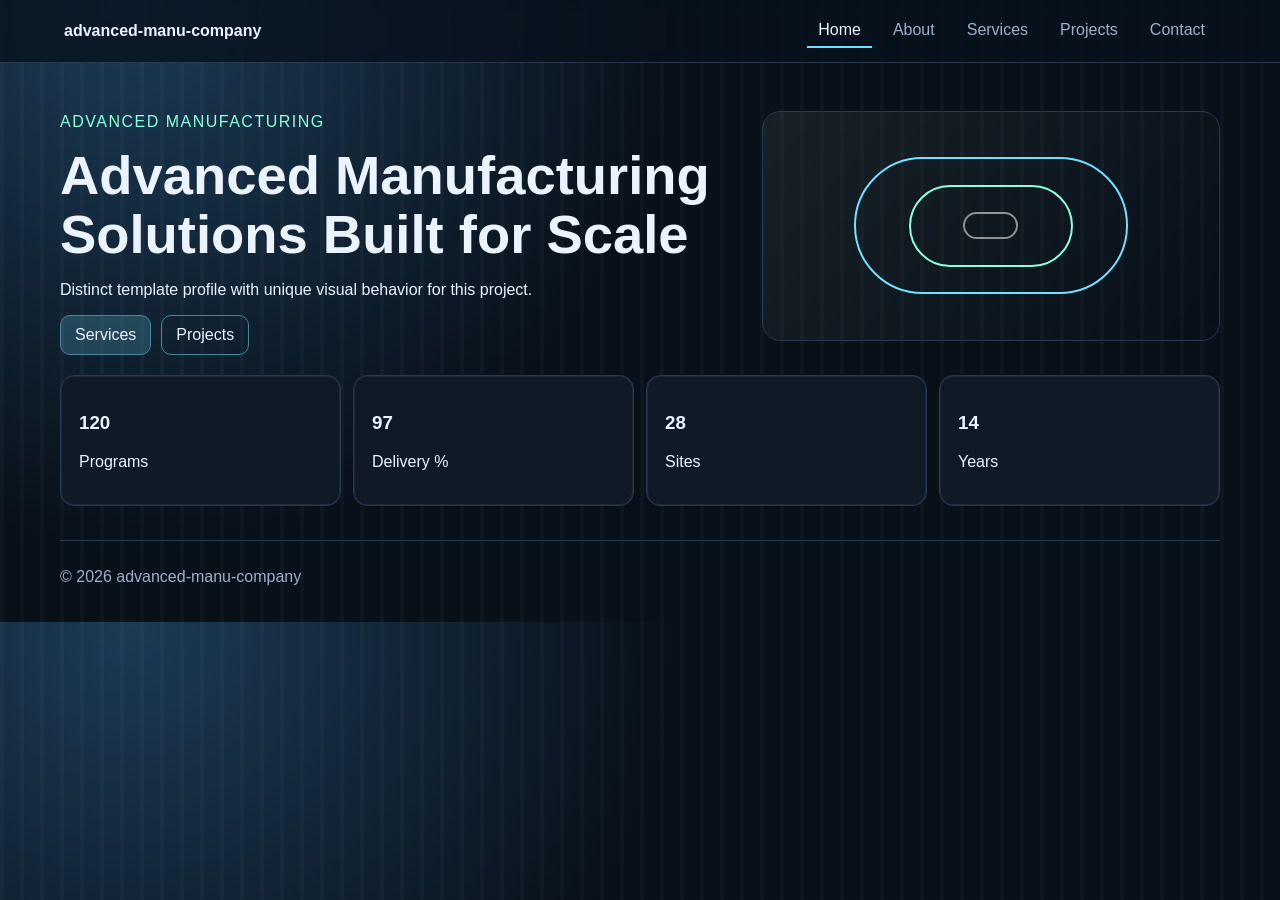
<file: index.html>
﻿<!doctype html><html lang="en"><head><meta charset="utf-8"><meta name="viewport" content="width=device-width,initial-scale=1"><title>advanced-manu-company | index.html</title><link rel="stylesheet" href="css/styles.css"></head><body class="nav-underline card-edge hero-split motif-factory btn-line"><div class="bg"></div><header><a class="logo" href="index.html">advanced-manu-company</a><nav><a href="index.html" class="active">Home</a><a href="about.html">About</a><a href="services.html">Services</a><a href="projects.html">Projects</a><a href="contact.html">Contact</a></nav></header><main>        <section class="hero reveal"><div><p class="kicker">Advanced Manufacturing</p><h1>Advanced Manufacturing Solutions Built for Scale</h1><p>Distinct template profile with unique visual behavior for this project.</p><div class="actions"><a class="btn primary" href="services.html">Services</a><a class="btn" href="projects.html">Projects</a></div></div><div class="hero-visual"><span></span><span></span><span></span></div></section>
        <section class="stats reveal"><article class="card"><h3 data-counter="120">0</h3><p>Programs</p></article><article class="card"><h3 data-counter="97">0</h3><p>Delivery %</p></article><article class="card"><h3 data-counter="28">0</h3><p>Sites</p></article><article class="card"><h3 data-counter="14">0</h3><p>Years</p></article></section></main><footer><p>&copy; 2026 advanced-manu-company</p></footer><script src="js/script.js"></script></body></html>
</file>
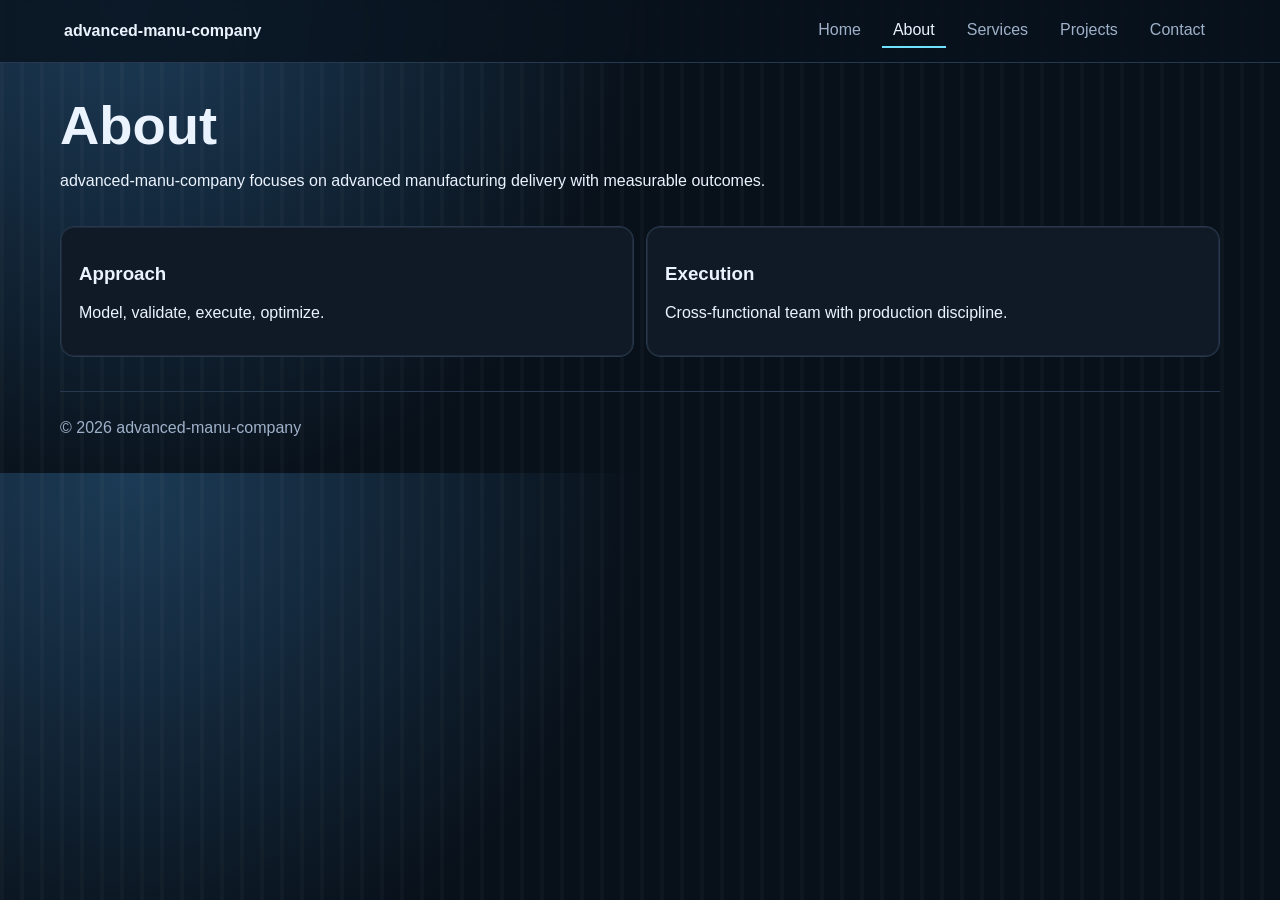
<file: about.html>
﻿<!doctype html><html lang="en"><head><meta charset="utf-8"><meta name="viewport" content="width=device-width,initial-scale=1"><title>advanced-manu-company | about.html</title><link rel="stylesheet" href="css/styles.css"></head><body class="nav-underline card-edge hero-split motif-factory btn-line"><div class="bg"></div><header><a class="logo" href="index.html">advanced-manu-company</a><nav><a href="index.html">Home</a><a href="about.html" class="active">About</a><a href="services.html">Services</a><a href="projects.html">Projects</a><a href="contact.html">Contact</a></nav></header><main>        <section class="head reveal"><h1>About</h1><p>advanced-manu-company focuses on advanced manufacturing delivery with measurable outcomes.</p></section>
        <section class="cols reveal"><article class="card"><h3>Approach</h3><p>Model, validate, execute, optimize.</p></article><article class="card"><h3>Execution</h3><p>Cross-functional team with production discipline.</p></article></section></main><footer><p>&copy; 2026 advanced-manu-company</p></footer><script src="js/script.js"></script></body></html>
</file>
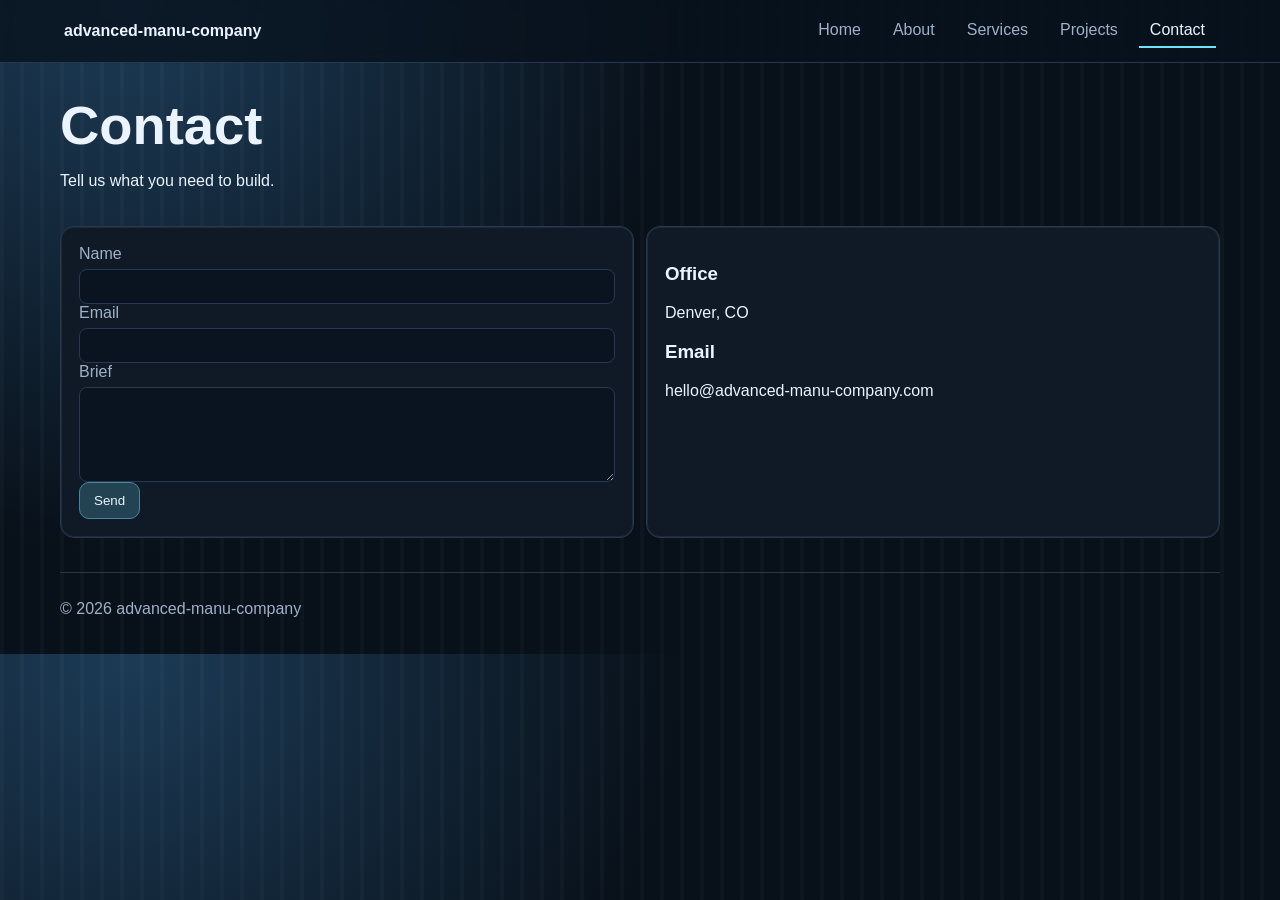
<file: contact.html>
﻿<!doctype html><html lang="en"><head><meta charset="utf-8"><meta name="viewport" content="width=device-width,initial-scale=1"><title>advanced-manu-company | contact.html</title><link rel="stylesheet" href="css/styles.css"></head><body class="nav-underline card-edge hero-split motif-factory btn-line"><div class="bg"></div><header><a class="logo" href="index.html">advanced-manu-company</a><nav><a href="index.html">Home</a><a href="about.html">About</a><a href="services.html">Services</a><a href="projects.html">Projects</a><a href="contact.html" class="active">Contact</a></nav></header><main>        <section class="head reveal"><h1>Contact</h1><p>Tell us what you need to build.</p></section>
        <section class="cols reveal"><form class="card" onsubmit="event.preventDefault();this.reset();alert('Message received.');"><label>Name<input required></label><label>Email<input type="email" required></label><label>Brief<textarea rows="5" required></textarea></label><button class="btn primary" type="submit">Send</button></form><article class="card"><h3>Office</h3><p>Denver, CO</p><h3>Email</h3><p>hello@advanced-manu-company.com</p></article></section></main><footer><p>&copy; 2026 advanced-manu-company</p></footer><script src="js/script.js"></script></body></html>
</file>
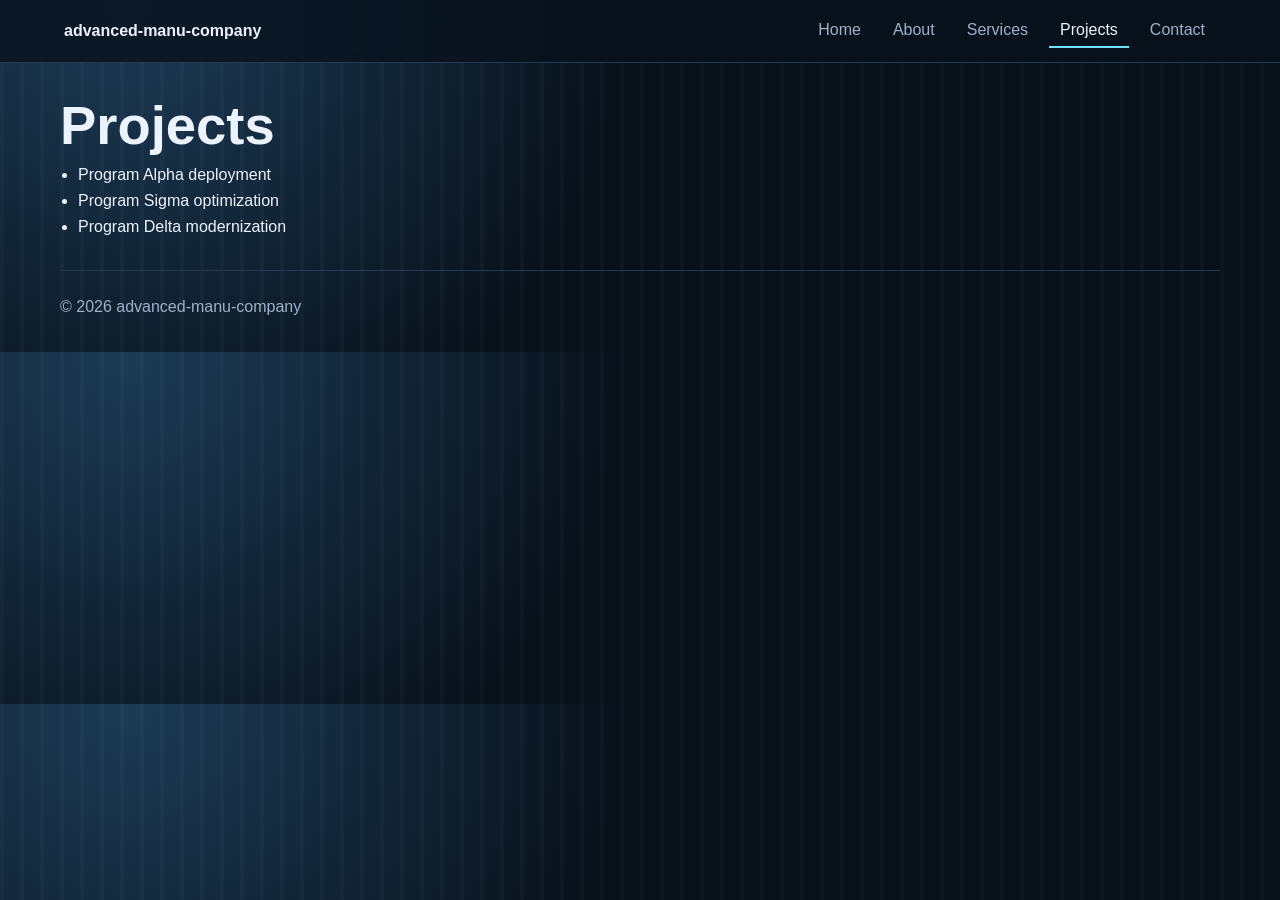
<file: projects.html>
﻿<!doctype html><html lang="en"><head><meta charset="utf-8"><meta name="viewport" content="width=device-width,initial-scale=1"><title>advanced-manu-company | projects.html</title><link rel="stylesheet" href="css/styles.css"></head><body class="nav-underline card-edge hero-split motif-factory btn-line"><div class="bg"></div><header><a class="logo" href="index.html">advanced-manu-company</a><nav><a href="index.html">Home</a><a href="about.html">About</a><a href="services.html">Services</a><a href="projects.html" class="active">Projects</a><a href="contact.html">Contact</a></nav></header><main>        <section class="head reveal"><h1>Projects</h1><ul class="list"><li>Program Alpha deployment</li>
            <li>Program Sigma optimization</li>
            <li>Program Delta modernization</li></ul></section></main><footer><p>&copy; 2026 advanced-manu-company</p></footer><script src="js/script.js"></script></body></html>
</file>
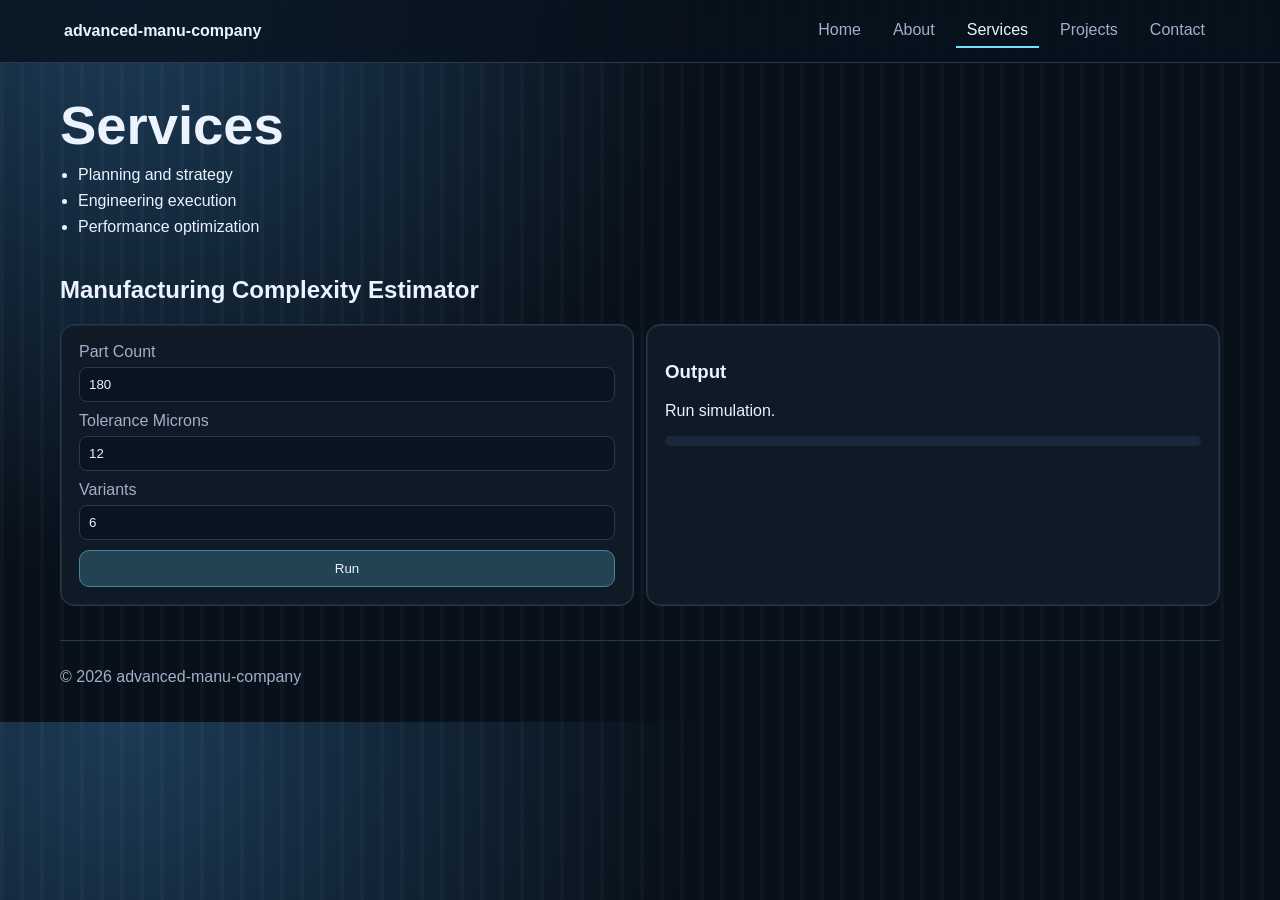
<file: services.html>
﻿<!doctype html><html lang="en"><head><meta charset="utf-8"><meta name="viewport" content="width=device-width,initial-scale=1"><title>advanced-manu-company | services.html</title><link rel="stylesheet" href="css/styles.css"></head><body class="nav-underline card-edge hero-split motif-factory btn-line"><div class="bg"></div><header><a class="logo" href="index.html">advanced-manu-company</a><nav><a href="index.html">Home</a><a href="about.html">About</a><a href="services.html" class="active">Services</a><a href="projects.html">Projects</a><a href="contact.html">Contact</a></nav></header><main>        <section class="head reveal"><h1>Services</h1><ul class="list"><li>Planning and strategy</li>
            <li>Engineering execution</li>
            <li>Performance optimization</li></ul></section>
        <section id="tool-root" class="tool reveal">
            <h2>Manufacturing Complexity Estimator</h2>
            <div class="tool-grid">
                <form id="tool-form" class="card"></form>
                <div class="card"><h3>Output</h3><p id="tool-result">Run simulation.</p><div class="meter"><span id="tool-meter"></span></div></div>
            </div>
        </section></main><footer><p>&copy; 2026 advanced-manu-company</p></footer><script src="js/script.js"></script></body></html>
</file>
<file: css/styles.css>
﻿:root{--a:#70e2ff;--b:#8dffdb;--bg:#081019;--g:#1c3b56;--f:'Segoe UI',sans-serif;--t:#ebf3ff;--m:#9fb1c9;--l:#263950}*{box-sizing:border-box}html{scroll-behavior:smooth}body{margin:0;font-family:var(--f);color:var(--t);background:radial-gradient(circle at 10% 0%,var(--g),var(--bg) 42%),var(--bg)}.bg{position:fixed;inset:0;opacity:.2;pointer-events:none;z-index:-1}
body.motif-rings .bg{background:radial-gradient(circle,#fff2 1px,transparent 1px);background-size:22px 22px}body.motif-mesh .bg{background-image:linear-gradient(#fff2 1px,transparent 1px),linear-gradient(90deg,#fff2 1px,transparent 1px);background-size:34px 34px}body.motif-radar .bg{background:radial-gradient(circle at 70% 20%,#fff3,transparent 30%)}body.motif-leaf .bg{background:linear-gradient(120deg,#fff2,transparent)}body.motif-strata .bg{background:repeating-linear-gradient(160deg,#fff1,#fff1 2px,transparent 2px,transparent 18px)}body.motif-vector .bg{background:linear-gradient(45deg,#fff2 1px,transparent 1px);background-size:26px 26px}body.motif-grain .bg{background:radial-gradient(#fff2 1px,transparent 1px);background-size:14px 14px}body.motif-signal .bg{background:repeating-radial-gradient(circle at 65% 35%,#fff2 0 2px,transparent 2px 18px)}body.motif-silicon .bg{background:linear-gradient(90deg,#fff2,transparent)}body.motif-matrix .bg{background:repeating-linear-gradient(0deg,#fff2,#fff2 1px,transparent 1px,transparent 12px)}body.motif-route .bg{background:linear-gradient(130deg,#fff2,transparent)}body.motif-grid .bg{background-image:linear-gradient(#fff2 1px,transparent 1px),linear-gradient(90deg,#fff2 1px,transparent 1px);background-size:40px 40px}body.motif-beam .bg{background:linear-gradient(90deg,transparent,#fff2,transparent)}body.motif-forge .bg{background:radial-gradient(circle at 20% 20%,#fff3,transparent 32%)}body.motif-nodes .bg{background:radial-gradient(circle,#fff2 2px,transparent 2px);background-size:28px 28px}body.motif-dashboard .bg{background:linear-gradient(0deg,#fff2 2px,transparent 2px);background-size:100% 28px}body.motif-target .bg{background:repeating-radial-gradient(circle,#fff2 0 2px,transparent 2px 12px)}body.motif-orbit .bg{background:radial-gradient(circle at 30% 40%,#fff2,transparent 30%)}body.motif-arm .bg{background:linear-gradient(45deg,#fff2 2px,transparent 2px);background-size:24px 24px}body.motif-factory .bg{background:repeating-linear-gradient(90deg,#fff2,#fff2 4px,transparent 4px,transparent 20px)}
header{position:sticky;top:0;display:flex;justify-content:space-between;align-items:center;gap:10px;padding:14px 5vw;background:#08121dcc;border-bottom:1px solid var(--l);backdrop-filter:blur(6px)}.logo{color:var(--t);text-decoration:none;font-weight:700}nav{display:flex;gap:10px;flex-wrap:wrap}nav a{color:var(--m);text-decoration:none;padding:7px 11px;transition:.2s}
body.nav-pill nav a{border:1px solid transparent;border-radius:999px}body.nav-pill nav a:hover,body.nav-pill nav a.active{color:var(--t);border-color:var(--l);background:#17273a}
body.nav-underline nav a{border-bottom:2px solid transparent}body.nav-underline nav a:hover,body.nav-underline nav a.active{color:var(--t);border-color:var(--a)}
body.nav-box nav a{border:1px solid var(--l);border-radius:8px}body.nav-box nav a:hover,body.nav-box nav a.active{color:var(--t)}
main{width:min(1160px,92vw);margin:34px auto;display:grid;gap:20px}h1{font-size:clamp(2rem,5vw,3.4rem);line-height:1.08;margin:0 0 10px}.kicker{text-transform:uppercase;letter-spacing:1.5px;color:var(--b)}
.hero{display:grid;gap:14px;align-items:center}body.hero-split .hero{grid-template-columns:1.2fr .8fr}body.hero-stack .hero{grid-template-columns:1fr}.hero-visual{min-height:230px;border:1px solid var(--l);border-radius:18px;position:relative;overflow:hidden;background:linear-gradient(130deg,#fff1,#fff0)}.hero-visual span{position:absolute;inset:20%;border:2px solid var(--a);border-radius:999px;animation:wave 3.2s ease-in-out infinite}.hero-visual span:nth-child(2){inset:32%;border-color:var(--b);animation-delay:.4s}.hero-visual span:nth-child(3){inset:44%;border-color:#fff8;animation-delay:.8s}@keyframes wave{0%{transform:scale(.82);opacity:.9}100%{transform:scale(1.55);opacity:.08}}
.actions{display:flex;gap:10px;flex-wrap:wrap;margin-top:10px}.btn{text-decoration:none;padding:10px 14px;border-radius:10px;cursor:pointer;transition:.2s}.btn:hover{transform:translateY(-2px)}
body.btn-solid .btn{border:1px solid var(--l);background:#112033;color:var(--t)}body.btn-solid .btn.primary{border:none;background:linear-gradient(130deg,var(--a),var(--b));color:#021522}
body.btn-line .btn{border:1px solid color-mix(in srgb,var(--a) 45%,var(--l));background:transparent;color:var(--t)}body.btn-line .btn.primary{background:color-mix(in srgb,var(--a) 20%,transparent)}
.stats{display:grid;grid-template-columns:repeat(4,minmax(0,1fr));gap:12px}.cols,.tool-grid{display:grid;grid-template-columns:repeat(2,minmax(0,1fr));gap:12px}.card{padding:18px;border-radius:14px;transition:.25s}
body.card-glow .card{background:linear-gradient(180deg,#152335,#0e1826);border:1px solid var(--l)}body.card-glow .card:hover{box-shadow:0 0 22px color-mix(in srgb,var(--a) 45%,transparent);transform:translateY(-4px)}
body.card-soft .card{background:linear-gradient(180deg,#1a2533,#121a25);border:1px solid #fff1}body.card-soft .card:hover{transform:translateY(-3px)}
body.card-edge .card{background:#101a27;border:1px solid var(--l);box-shadow:inset 0 0 0 1px #fff1}body.card-edge .card:hover{border-color:var(--a);transform:translateY(-3px)}
.list{margin:0;padding-left:18px;display:grid;gap:8px}label{display:grid;gap:6px;color:var(--m)}input,textarea{width:100%;background:#0a1320;color:var(--t);border:1px solid var(--l);border-radius:8px;padding:9px}#tool-form{display:grid;gap:10px}.meter{height:10px;background:#1a283b;border-radius:7px;overflow:hidden}.meter span{display:block;height:100%;width:0;background:linear-gradient(90deg,var(--a),var(--b));transition:width .45s}.reveal{opacity:0;transform:translateY(14px);transition:.6s}.reveal.show{opacity:1;transform:none}footer{width:min(1160px,92vw);margin:18px auto 36px;padding-top:11px;border-top:1px solid var(--l);color:var(--m)}@media (max-width:900px){.hero,.stats,.cols,.tool-grid{grid-template-columns:1fr}header{flex-direction:column;align-items:flex-start}}
</file>
